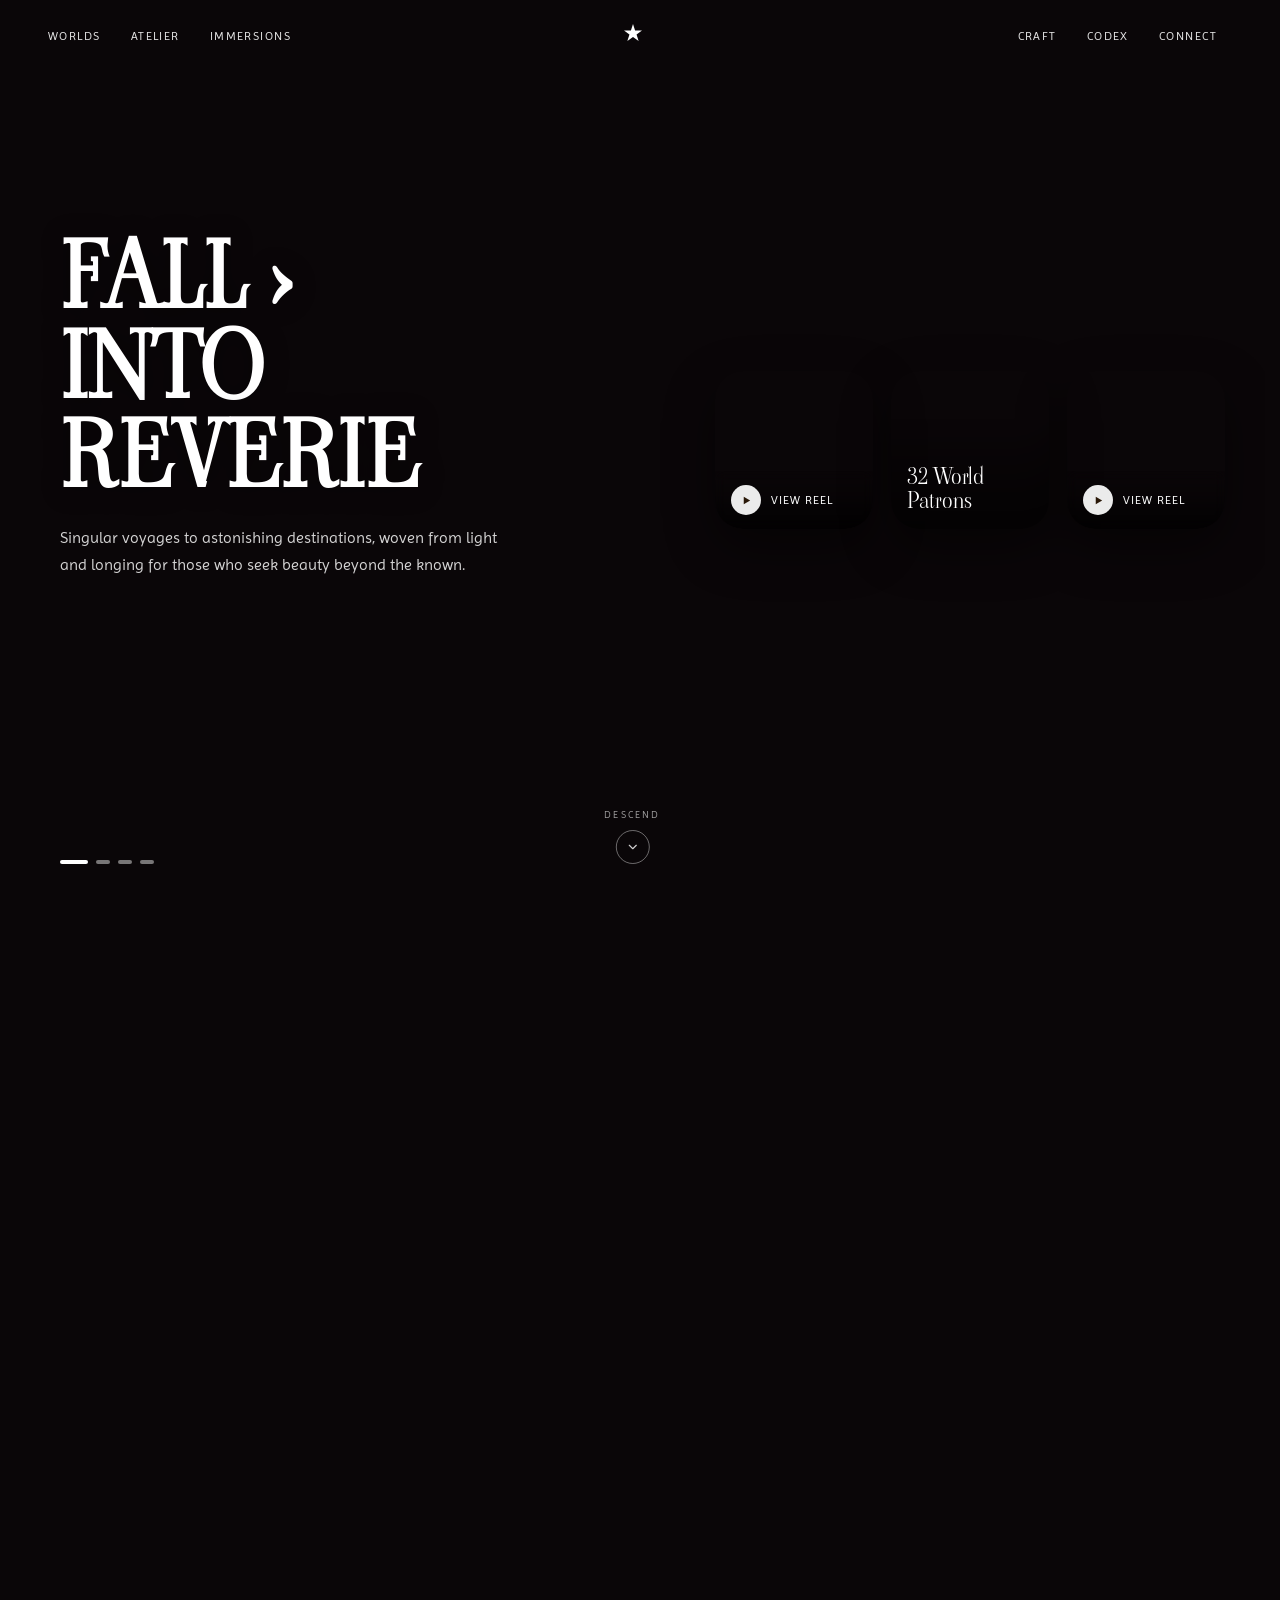
<file: .od-skills/mythic-naturecore-84e456c359/example.html>
<!doctype html>
<html lang="en">
<head>
  <meta charset="utf-8" />
  <meta name="viewport" content="width=device-width, initial-scale=1" />
  <title>Reverie — Mythic Naturecore</title>
  <link rel="preconnect" href="https://fonts.googleapis.com">
  <link rel="preconnect" href="https://fonts.gstatic.com" crossorigin>
  <link href="https://fonts.googleapis.com/css2?family=Viaoda+Libre&family=Imprima&display=swap" rel="stylesheet">
  <style>
    :root { scrollbar-gutter: stable; }
    html, body { margin: 0; padding: 0; background: #0a0608; scroll-behavior: auto; }
    body { font-family: 'Imprima', sans-serif; color: #fff; }
    * { box-sizing: border-box; }

    @keyframes bobUp {
      0%, 100% { transform: translateY(0); }
      50% { transform: translateY(-6px); }
    }

    /* ── Scroll spacer + sticky stage ── */
    #scroll-root { height: 480vh; position: relative; }
    #stage {
      position: sticky; top: 0; left: 0; width: 100%; height: 100vh;
      overflow: hidden; background: #0a0608;
    }

    /* ── Parallax layers ── */
    .layer {
      position: absolute; inset: 0; width: 100%; height: 100%;
      will-change: transform, opacity; pointer-events: none;
    }
    #world {
      background-size: cover; background-position: center;
      transform-origin: 50% 50%;
    }
    #portal {
      background-size: cover; background-position: center;
      transform-origin: 52% 38%; z-index: 5;
    }
    .curtain {
      top: 0; height: 100%; width: 62%;
      background-size: cover; background-position: center; z-index: 8;
    }
    #curtain-left { left: 0; transform-origin: left center; }
    #curtain-right { right: 0; transform-origin: right center; }

    /* ── Nav ── */
    nav {
      position: absolute; top: 0; left: 0; right: 0; z-index: 50;
      display: flex; align-items: center; justify-content: space-between;
      padding: 22px 48px; pointer-events: auto;
    }
    .nav-group { display: flex; align-items: center; gap: 30px; flex: 1; }
    .nav-group.right { justify-content: flex-end; }
    .nav-link {
      text-transform: uppercase; font-size: 12px; letter-spacing: 0.12em;
      color: #fff; opacity: 0.9; text-decoration: none;
    }
    .nav-logo { width: 28px; height: 28px; display: grid; place-items: center; }
    .nav-mobile { display: none; }

    /* ── Scene 1 hero ── */
    #scene1 {
      position: absolute; inset: 0; z-index: 46; pointer-events: none;
    }
    .hero-left {
      position: absolute; top: 46%; left: 60px; transform: translateY(-50%);
      max-width: 440px;
    }
    .hero-title {
      font-family: 'Viaoda Libre', serif; color: #fff;
      font-size: clamp(46px, 7vw, 92px); line-height: 1.0; letter-spacing: 0.01em;
      margin: 0 0 22px; text-shadow: 0 2px 24px rgba(0,0,0,0.45);
    }
    .hero-sub {
      font-size: 16px; line-height: 1.7; color: rgba(255,255,255,0.82); max-width: 440px;
    }
    .hero-right {
      position: absolute; top: 50%; right: 40px; transform: translateY(-50%);
      display: flex; gap: 18px;
    }
    .hero-card {
      width: 158px; height: 158px; border-radius: 28px; overflow: hidden;
      position: relative; background-size: cover; background-position: center;
      box-shadow: 0 18px 50px rgba(0,0,0,0.45);
    }
    .card-label {
      position: absolute; left: 0; right: 0; bottom: 0;
      display: flex; align-items: center; gap: 10px;
      padding: 14px 16px; backdrop-filter: blur(6px);
      background: linear-gradient(to top, rgba(0,0,0,0.72) 0%, rgba(0,0,0,0.18) 60%, transparent 100%);
      font-size: 12px; letter-spacing: 0.08em; text-transform: uppercase;
    }
    .play-icon {
      width: 30px; height: 30px; border-radius: 50%; background: rgba(255,255,255,0.92);
      display: grid; place-items: center; color: #2a1808; flex: none;
    }
    .patron-metric {
      position: absolute; inset: 0; display: flex; align-items: flex-end; padding: 16px;
      font-family: 'Viaoda Libre', serif; font-size: 22px; line-height: 1.1;
      background: linear-gradient(to top, rgba(0,0,0,0.6), transparent 70%);
    }

    /* slider dots */
    .dots {
      position: absolute; bottom: 36px; left: 60px; display: flex; gap: 8px; z-index: 47;
    }
    .dots i { height: 4px; border-radius: 4px; background: #fff; display: block; }
    .dots i.wide { width: 28px; opacity: 1; }
    .dots i.thin { width: 14px; opacity: 0.45; }

    /* scroll cue */
    .scroll-cue {
      position: absolute; bottom: 36px; left: 50%; transform: translateX(-50%);
      display: flex; flex-direction: column; align-items: center; gap: 10px; z-index: 47;
    }
    .scroll-cue span {
      text-transform: uppercase; font-size: 10px; letter-spacing: 0.22em; color: rgba(255,255,255,0.6);
    }
    .scroll-cue .chev {
      width: 34px; height: 34px; border-radius: 50%; border: 1px solid rgba(255,255,255,0.4);
      display: grid; place-items: center; animation: bobUp 1.8s ease-in-out infinite;
    }

    /* ── Scene 2 CTA ── */
    #scene2 {
      position: absolute; inset: 0; z-index: 46;
      display: flex; align-items: center; justify-content: center;
      opacity: 0; pointer-events: none; padding: 0 20px;
    }
    .cta-wrap { text-align: center; max-width: 520px; }
    .cta-title {
      font-family: 'Viaoda Libre', serif; color: #fff;
      font-size: clamp(38px, 6vw, 78px); letter-spacing: 0.03em; line-height: 1.05;
      margin: 0 0 24px; text-shadow: 0 2px 20px rgba(0,0,0,0.4);
    }
    .cta-text {
      font-family: 'Imprima', sans-serif; font-size: 20px; line-height: 1.6;
      color: rgba(255,255,255,0.82); max-width: 480px; margin: 0 auto;
    }

    /* entrance fade target */
    .fade-ui { opacity: 0; transition: opacity 0.9s ease, transform 0.9s ease; }
    .fade-ui.in { opacity: 1; }
    .hero-left.fade-ui { transform: translateY(calc(-50% + 20px)); }
    .hero-left.fade-ui.in { transform: translateY(-50%); }

    @media (max-width: 767px) {
      nav { padding: 18px 20px; }
      .nav-group { display: none; }
      .nav-mobile { display: flex; align-items: center; justify-content: space-between; width: 100%; }
      .hero-left { left: 50%; right: auto; transform: translate(-50%, -50%); top: 42%;
        text-align: center; max-width: 280px; }
      .hero-left.fade-ui { transform: translate(-50%, calc(-50% + 20px)); }
      .hero-left.fade-ui.in { transform: translate(-50%, -50%); }
      .hero-title { color: #3b1a0a; }
      .hero-sub { color: #3b1a0a; max-width: 280px; margin: 0 auto; }
      .hero-right { position: absolute; top: 64%; right: auto; left: 50%; transform: translateX(-50%); }
      .hero-right .hero-card:nth-child(2),
      .hero-right .hero-card:nth-child(3) { display: none; }
      .dots { left: 50%; transform: translateX(-50%); }
      .scroll-cue { display: none; }
      .cta-title { font-size: 38px; }
      .cta-text { font-size: 14px; max-width: 260px; }
    }
  </style>
</head>
<body>
  <div id="scroll-root">
    <div id="stage">
      <!-- Parallax layers -->
      <div id="world" class="layer"></div>
      <div id="portal" class="layer"></div>
      <div id="curtain-left" class="curtain layer"></div>
      <div id="curtain-right" class="curtain layer"></div>

      <!-- Navigation -->
      <nav>
        <div class="nav-group left">
          <a class="nav-link" href="#">Worlds</a>
          <a class="nav-link" href="#">Atelier</a>
          <a class="nav-link" href="#">Immersions</a>
        </div>
        <div class="nav-logo" aria-label="Reverie">
          <svg width="28" height="28" viewBox="0 0 28 28" fill="none" xmlns="http://www.w3.org/2000/svg">
            <path d="M14 2l2.09 6.42H23l-5.45 3.96L19.64 19 14 15.04 8.36 19l2.09-6.62L5 8.42h6.91L14 2z" fill="#fff"/>
          </svg>
        </div>
        <div class="nav-group right">
          <a class="nav-link" href="#">Craft</a>
          <a class="nav-link" href="#">Codex</a>
          <a class="nav-link" href="#">Connect</a>
        </div>
        <div class="nav-mobile">
          <a class="nav-link" href="#">Explore</a>
          <div class="nav-logo">
            <svg width="28" height="28" viewBox="0 0 28 28" fill="none" xmlns="http://www.w3.org/2000/svg">
              <path d="M14 2l2.09 6.42H23l-5.45 3.96L19.64 19 14 15.04 8.36 19l2.09-6.62L5 8.42h6.91L14 2z" fill="#fff"/>
            </svg>
          </div>
          <a class="nav-link" href="#">Connect</a>
        </div>
      </nav>

      <!-- Scene 1: Hero -->
      <div id="scene1">
        <div class="hero-left fade-ui">
          <h1 class="hero-title">FALL ›<br>INTO REVERIE</h1>
          <p class="hero-sub">Singular voyages to astonishing destinations, woven from light and longing for those who seek beauty beyond the known.</p>
        </div>
        <div class="hero-right fade-ui">
          <!-- Card 3 -->
          <div class="hero-card" id="hc0">
            <div class="card-label">
              <span class="play-icon">
                <svg width="11" height="11" viewBox="0 0 12 12" fill="currentColor"><path d="M3 2l7 4-7 4V2z"/></svg>
              </span>
              View Reel
            </div>
          </div>
          <!-- Card 1 -->
          <div class="hero-card" id="hc1">
            <div class="patron-metric">32 World<br>Patrons</div>
          </div>
          <!-- Card 2 -->
          <div class="hero-card" id="hc2">
            <div class="card-label">
              <span class="play-icon">
                <svg width="11" height="11" viewBox="0 0 12 12" fill="currentColor"><path d="M3 2l7 4-7 4V2z"/></svg>
              </span>
              View Reel
            </div>
          </div>
        </div>

        <div class="dots fade-ui">
          <i class="wide"></i><i class="thin"></i><i class="thin"></i><i class="thin"></i>
        </div>

        <div class="scroll-cue fade-ui">
          <span>Descend</span>
          <div class="chev">
            <svg width="14" height="14" viewBox="0 0 24 24" fill="none" stroke="rgba(255,255,255,0.8)" stroke-width="2" stroke-linecap="round" stroke-linejoin="round"><polyline points="6 9 12 15 18 9"/></svg>
          </div>
        </div>
      </div>

      <!-- Scene 2: CTA -->
      <div id="scene2">
        <div class="cta-wrap">
          <h2 class="cta-title">FORGE BEYOND THE REAL</h2>
          <p class="cta-text">Singular voyages to astonishing destinations, shaped for those who seek beauty beyond the ordinary and the known.</p>
        </div>
      </div>
    </div>
  </div>

  <script>
    // ── Asset map (large stable CDN stills — kept remote) ──
    var PORTAL_BG = 'https://plugin-assets.open-design.ai/plugins/mythic-naturecore/portal_bg_mu60k9-78f20d.webp';
    var CURTAIN_LEFT = 'https://plugin-assets.open-design.ai/plugins/mythic-naturecore/curtain_left_cdht6q-c85f2f.webp';
    var CURTAIN_RIGHT = 'https://plugin-assets.open-design.ai/plugins/mythic-naturecore/curtain_right_a9bn3i-1ca8f6.webp';
    var WORLD_BG = 'https://plugin-assets.open-design.ai/plugins/mythic-naturecore/world_bg_jzzcn1-dfd909.webp';
    // Cards MUST stay in this exact order (Card 3, Card 1, Card 2)
    var CARD_IMAGES = [
      'https://plugin-assets.open-design.ai/plugins/mythic-naturecore/card_3_nbwm25-de0132.webp',
      'https://plugin-assets.open-design.ai/plugins/mythic-naturecore/card_2_wr6al6-b3a8c5.webp',
      'https://plugin-assets.open-design.ai/plugins/mythic-naturecore/card_1_jz8otj-096be2.webp'
    ];

    // ── Math helpers ──
    function easeInOut(t) { return t < 0.5 ? 2 * t * t : -1 + (4 - 2 * t) * t; }
    function lerp(a, b, t) { return a + (b - a) * t; }
    function clamp(val, min, max) { return Math.max(min, Math.min(max, val)); }

    // ── Parallax magnitudes ──
    var MAG = { world: 6, portal: 7, curtainL: 14, curtainR: 14 };

    // ── Wire backgrounds ──
    var worldEl = document.getElementById('world');
    var portalEl = document.getElementById('portal');
    var curtLEl = document.getElementById('curtain-left');
    var curtREl = document.getElementById('curtain-right');
    worldEl.style.backgroundImage = "url('" + WORLD_BG + "')";
    portalEl.style.backgroundImage = "url('" + PORTAL_BG + "')";
    curtLEl.style.backgroundImage = "url('" + CURTAIN_LEFT + "')";
    curtREl.style.backgroundImage = "url('" + CURTAIN_RIGHT + "')";
    document.getElementById('hc0').style.backgroundImage = "url('" + CARD_IMAGES[0] + "')";
    document.getElementById('hc1').style.backgroundImage = "url('" + CARD_IMAGES[1] + "')";
    document.getElementById('hc2').style.backgroundImage = "url('" + CARD_IMAGES[2] + "')";

    var scene1 = document.getElementById('scene1');
    var scene2 = document.getElementById('scene2');
    var heroLeft = document.querySelector('.hero-left');

    // ── Responsive flag ──
    var isMobile = false;
    var mq = window.matchMedia('(max-width: 767px)');
    function onMq(e) { isMobile = e.matches; }
    onMq(mq);
    if (mq.addEventListener) mq.addEventListener('change', onMq); else mq.addListener(onMq);

    // ── Scroll progress (passive listener) ──
    var scrollProgress = 0;
    function readScroll() {
      var root = document.getElementById('scroll-root');
      var scrollable = root.offsetHeight - window.innerHeight;
      scrollProgress = scrollable > 0 ? clamp(window.scrollY / scrollable, 0, 1) : 0;
    }
    window.addEventListener('scroll', readScroll, { passive: true });
    window.addEventListener('resize', readScroll);
    readScroll();

    // ── Smooth mouse tracking ──
    var targetRX = 0, targetRY = 0, curRX = 0, curRY = 0;
    window.addEventListener('mousemove', function (e) {
      targetRX = (e.clientX / window.innerWidth) * 2 - 1;
      targetRY = (e.clientY / window.innerHeight) * 2 - 1;
    });

    // ── Render loop ──
    function tick() {
      curRX = lerp(curRX, targetRX, 0.07);
      curRY = lerp(curRY, targetRY, 0.07);
      var rx = curRX, ry = curRY;
      var p = scrollProgress;
      var eased = easeInOut(p);

      // World layer
      var worldScale = lerp(1, 1.18, p);
      worldEl.style.transform = 'scale(' + worldScale + ') translate3d(' + (rx * MAG.world) + 'px,' + (ry * MAG.world) + 'px,0)';

      // Portal frame
      var portalScale = lerp(1, 7.5, p);
      var portalOpacity = clamp(1 - (p - 0.65) / 0.2, 0, 1);
      portalEl.style.opacity = portalOpacity;
      portalEl.style.transform = 'scale(' + portalScale + ') translate3d(' + (rx * MAG.portal) + 'px,' + (ry * MAG.portal) + 'px,0)';

      // Curtains
      var curtainScrollScale = lerp(1, 1.3, p);
      var totalShift = 62 + eased * 88; // 62% open -> up to 150%
      curtLEl.style.transform = 'translateX(calc(-' + totalShift + '% + ' + (rx * MAG.curtainL) + 'px)) translateY(' + (ry * MAG.curtainL * 0.3) + 'px) scale(' + curtainScrollScale + ') translateZ(0)';
      curtREl.style.transform = 'translateX(calc(' + totalShift + '% + ' + (rx * MAG.curtainR) + 'px)) translateY(' + (ry * MAG.curtainR * 0.3) + 'px) scale(' + curtainScrollScale + ') translateZ(0)';

      // Scene 1 opacity
      var s1 = clamp(1 - p / 0.22, 0, 1);
      scene1.style.opacity = s1;
      scene1.style.pointerEvents = s1 > 0.05 ? 'auto' : 'none';

      // Scene 2 opacity
      var s2 = clamp((p - 0.68) / 0.16, 0, 1);
      scene2.style.opacity = s2;
      scene2.style.pointerEvents = s2 > 0.05 ? 'auto' : 'none';

      requestAnimationFrame(tick);
    }
    requestAnimationFrame(tick);

    // ── Entrance animation ──
    // Curtains start fully closed, open after 100ms; UI fades in after 600ms.
    curtLEl.style.transition = 'transform 1.4s cubic-bezier(0.22,1,0.36,1)';
    curtREl.style.transition = 'transform 1.4s cubic-bezier(0.22,1,0.36,1)';
    // start closed
    curtLEl.style.transform = 'translateX(0%)';
    curtREl.style.transform = 'translateX(0%)';

    setTimeout(function () {
      // release into the render-loop-driven 62% open
      curtLEl.style.transform = 'translateX(-62%)';
      curtREl.style.transform = 'translateX(62%)';
    }, 100);

    var fadeEls = document.querySelectorAll('.fade-ui');
    setTimeout(function () {
      for (var i = 0; i < fadeEls.length; i++) fadeEls[i].classList.add('in');
    }, 600);

    // Disable entry CSS transitions after 2200ms so mouse parallax has no lag.
    setTimeout(function () {
      curtLEl.style.transition = 'none';
      curtREl.style.transition = 'none';
      for (var i = 0; i < fadeEls.length; i++) fadeEls[i].style.transition = 'none';
    }, 2200);
  </script>
</body>
</html>
</file>
